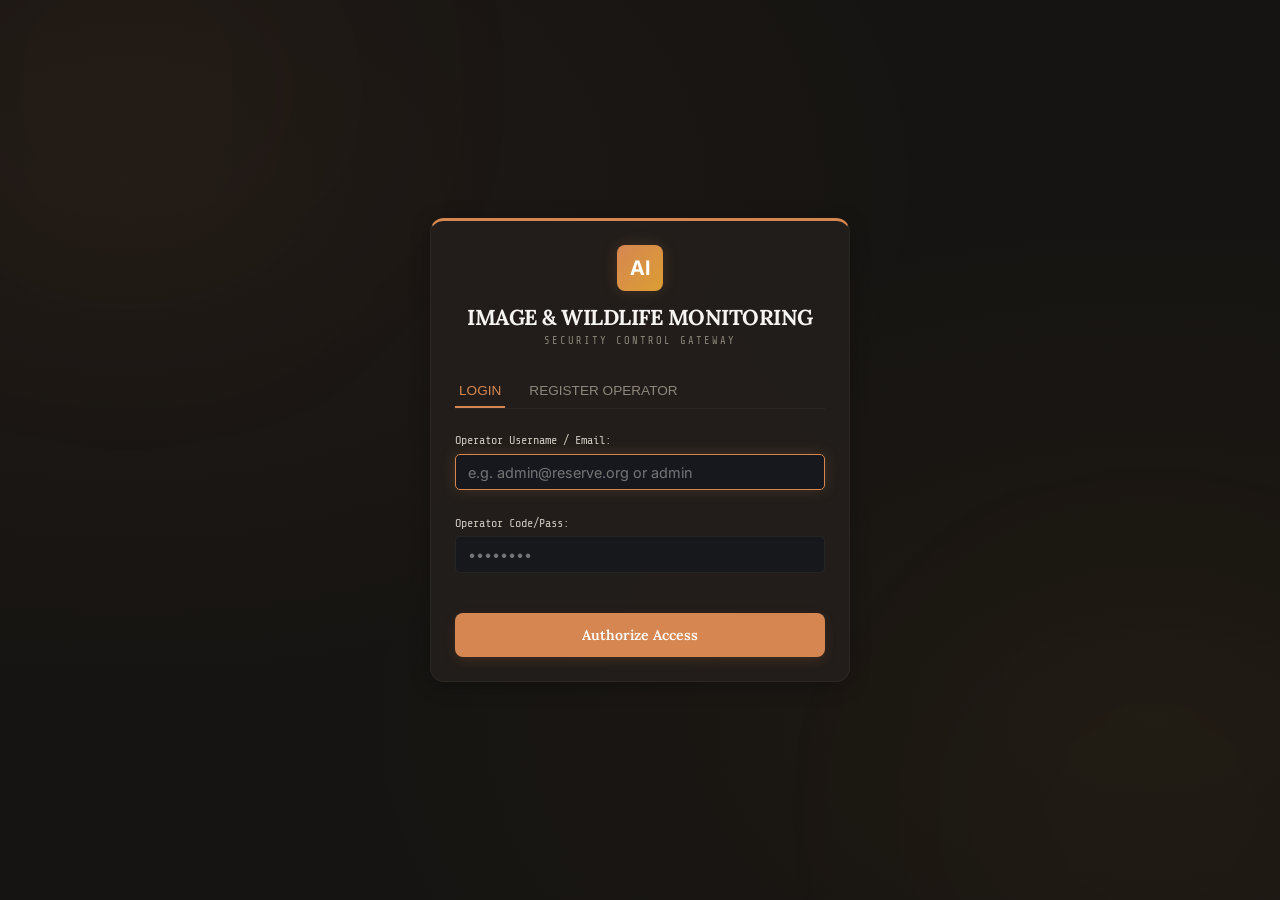
<file: templates/login.html>
<!DOCTYPE html>
<html lang="en">
<head>
    <meta charset="UTF-8">
    <meta name="viewport" content="width=device-width, initial-scale=1.0">
    <title>AI Smart Image And Wildlife Monitoring - Security Access</title>
    <!-- Google Fonts & Material Icons -->
    <link href="https://fonts.googleapis.com/css2?family=Inter:wght@300;400;500;600;700&family=Outfit:wght@400;500;600;700;800&family=Share+Tech+Mono&display=swap" rel="stylesheet">
    <link href="https://fonts.googleapis.com/icon?family=Material+Icons+Outlined" rel="stylesheet">
    <link rel="stylesheet" href="/static/css/style.css">
    <style>
        .login-page-container {
            display: flex;
            align-items: center;
            justify-content: center;
            min-height: 100vh;
            width: 100vw;
            padding: 1.5rem;
            position: relative;
            z-index: 1;
        }
    </style>
</head>
<body>

    <div class="login-page-container">
        <div class="login-box card" style="max-width: 420px; width: 100%; border-top: 3px solid var(--accent-cyan);">
            
            <!-- Branding Header -->
            <div style="display:flex; flex-direction:column; align-items:center; margin-bottom:1.5rem; text-align:center;">
                <div class="logo-icon" style="width: 46px; height: 46px; font-size: 1.25rem; margin-bottom:0.75rem;">AI</div>
                <h2 class="hud-page-title" style="font-size:1.35rem; letter-spacing:-0.5px; margin-bottom:0.25rem;">IMAGE & WILDLIFE MONITORING</h2>
                <div class="hud-breadcrumb" style="font-size:0.65rem; color:var(--text-muted);">SECURITY CONTROL GATEWAY</div>
            </div>
            
            <div id="loginError" style="color:var(--accent-danger); font-size:0.85rem; margin-bottom:1.25rem; display:none; padding:0.6rem; background:rgba(255,0,0,0.1); border-left:3px solid var(--accent-danger); border-radius:3px;"></div>
            
            <!-- Tab Toggle Buttons -->
            <div style="display:flex; border-bottom:1px solid var(--border-glass); margin-bottom:1.5rem; gap:1.25rem;">
                <button id="btnAuthTabLogin" class="hud-mono" style="background:none; border:none; border-bottom:2px solid var(--accent-cyan); color:var(--accent-cyan); padding:0.5rem 0.25rem; font-size:0.85rem; cursor:pointer;" onclick="switchAuthTab('login')">LOGIN</button>
                <button id="btnAuthTabRegister" class="hud-mono" style="background:none; border:none; border-bottom:2px solid transparent; color:var(--text-muted); padding:0.5rem 0.25rem; font-size:0.85rem; cursor:pointer;" onclick="switchAuthTab('register')">REGISTER OPERATOR</button>
            </div>

            <!-- LOGIN FORM PANEL -->
            <div id="panelAuthLogin">
                <label for="usernameInput" class="hud-label" style="margin-top:0;">Operator Username / Email:</label>
                <input type="text" id="usernameInput" class="hud-input" placeholder="e.g. admin@reserve.org or admin" autofocus>
                
                <label for="passwordInput" class="hud-label">Operator Code/Pass:</label>
                <input type="password" id="passwordInput" class="hud-input" placeholder="••••••••">
                
                <div style="margin-top:1.75rem;">
                    <button class="btn-primary" style="width:100%; padding:0.8rem;" onclick="submitLogin()">Authorize Access</button>
                </div>
            </div>

            <!-- REGISTRATION FORM PANEL -->
            <div id="panelAuthRegister" style="display:none;">
                <label for="regUsernameInput" class="hud-label" style="margin-top:0;">Operator Username:</label>
                <input type="text" id="regUsernameInput" class="hud-input" placeholder="e.g. john_doe">

                <label for="regEmailInput" class="hud-label">Operator Email:</label>
                <input type="email" id="regEmailInput" class="hud-input" placeholder="e.g. john@reserve.org">
                
                <label for="regPasswordInput" class="hud-label">Operator Password:</label>
                <input type="password" id="regPasswordInput" class="hud-input" placeholder="••••••••">

                <label for="regRoleInput" class="hud-label">Assigned Role:</label>
                <select id="regRoleInput" class="hud-input" style="background:var(--bg-glass); color:var(--text-primary); padding:0.5rem;">
                    <option value="Guest">Guest Observer</option>
                    <option value="Ranger">Field Ranger</option>
                    <option value="Administrator">Administrator</option>
                </select>
                
                <div style="margin-top:1.75rem;">
                    <button class="btn-primary" style="width:100%; padding:0.8rem; background:var(--accent-purple); border-color:var(--accent-purple);" onclick="submitRegister()">Register Operator</button>
                </div>
            </div>
        </div>
    </div>

    <!-- Client-side controllers -->
    <script>
        function switchAuthTab(tab) {
            const btnLogin = document.getElementById("btnAuthTabLogin");
            const btnRegister = document.getElementById("btnAuthTabRegister");
            const panelLogin = document.getElementById("panelAuthLogin");
            const panelRegister = document.getElementById("panelAuthRegister");
            const errDiv = document.getElementById("loginError");

            if (errDiv) errDiv.style.display = "none";

            if (tab === "login") {
                if (btnLogin) {
                    btnLogin.style.borderBottom = "2px solid var(--accent-cyan)";
                    btnLogin.style.color = "var(--accent-cyan)";
                }
                if (btnRegister) {
                    btnRegister.style.borderBottom = "2px solid transparent";
                    btnRegister.style.color = "var(--text-muted)";
                }
                if (panelLogin) panelLogin.style.display = "block";
                if (panelRegister) panelRegister.style.display = "none";
                document.getElementById("usernameInput").focus();
            } else {
                if (btnLogin) {
                    btnLogin.style.borderBottom = "2px solid transparent";
                    btnLogin.style.color = "var(--text-muted)";
                }
                if (btnRegister) {
                    btnRegister.style.borderBottom = "2px solid var(--accent-cyan)";
                    btnRegister.style.color = "var(--accent-cyan)";
                }
                if (panelLogin) panelLogin.style.display = "none";
                if (panelRegister) panelRegister.style.display = "block";
                document.getElementById("regUsernameInput").focus();
            }
        }

        function submitLogin() {
            const userVal = document.getElementById("usernameInput").value.trim();
            const passVal = document.getElementById("passwordInput").value.trim();
            const errDiv = document.getElementById("loginError");

            if (!userVal || !passVal) {
                if (errDiv) {
                    errDiv.innerText = "Please input all credentials.";
                    errDiv.style.display = "block";
                }
                return;
            }

            fetch("/login", {
                method: "POST",
                headers: { "Content-Type": "application/json" },
                body: JSON.stringify({ username: userVal, password: passVal })
            })
            .then(res => res.json())
            .then(data => {
                if (data.error) {
                    if (errDiv) {
                        errDiv.innerText = data.error;
                        errDiv.style.display = "block";
                    }
                } else {
                    window.location.reload();
                }
            })
            .catch(err => {
                console.error("Login failed:", err);
                if (errDiv) {
                    errDiv.innerText = "Server communication failed.";
                    errDiv.style.display = "block";
                }
            });
        }

        function submitRegister() {
            const usernameVal = document.getElementById("regUsernameInput").value.trim();
            const emailVal = document.getElementById("regEmailInput").value.trim();
            const passwordVal = document.getElementById("regPasswordInput").value.trim();
            const roleVal = document.getElementById("regRoleInput").value;
            const errDiv = document.getElementById("loginError");

            if (!usernameVal || !emailVal || !passwordVal) {
                if (errDiv) {
                    errDiv.innerText = "All fields are required for registration.";
                    errDiv.style.display = "block";
                }
                return;
            }

            fetch("/register", {
                method: "POST",
                headers: { "Content-Type": "application/json" },
                body: JSON.stringify({
                    username: usernameVal,
                    email: emailVal,
                    password: passwordVal,
                    role: roleVal
                })
            })
            .then(res => res.json())
            .then(data => {
                if (data.error) {
                    if (errDiv) {
                        errDiv.innerText = data.error;
                        errDiv.style.display = "block";
                    }
                } else {
                    window.location.reload();
                }
            })
            .catch(err => {
                console.error("Registration failed:", err);
                if (errDiv) {
                    errDiv.innerText = "Server communication failed.";
                    errDiv.style.display = "block";
                }
            });
        }

        // Add Enter key listener to submit easily
        document.getElementById("usernameInput").addEventListener("keypress", (e) => { if (e.key === "Enter") submitLogin(); });
        document.getElementById("passwordInput").addEventListener("keypress", (e) => { if (e.key === "Enter") submitLogin(); });
        document.getElementById("regUsernameInput").addEventListener("keypress", (e) => { if (e.key === "Enter") submitRegister(); });
        document.getElementById("regEmailInput").addEventListener("keypress", (e) => { if (e.key === "Enter") submitRegister(); });
        document.getElementById("regPasswordInput").addEventListener("keypress", (e) => { if (e.key === "Enter") submitRegister(); });
    </script>
</body>
</html>
</file>
<file: static/css/style.css>
/* Google Fonts Import */
@import url('https://fonts.googleapis.com/css2?family=Inter:wght@300;400;500;600;700&family=Lora:ital,wght@0,400;0,500;0,600;0,700;1,400&family=Share+Tech+Mono&display=swap');

/* Color variables and tokens */
:root {
    --font-primary: 'Inter', sans-serif;
    --font-heading: 'Lora', serif;
    --font-mono: 'Share Tech Mono', monospace;
    
    --bg-dark: hsl(24, 10%, 8%);
    --bg-glass: hsla(24, 12%, 13%, 0.8);
    --border-glass: hsla(24, 10%, 22%, 0.4);
    --border-glow: hsla(24, 65%, 60%, 0.15);
    
    --text-primary: hsl(40, 20%, 96%);
    --text-secondary: hsl(38, 12%, 78%);
    --text-muted: hsl(38, 8%, 52%);
    
    --accent-cyan: hsl(24, 62%, 58%); /* Terracotta */
    --accent-purple: hsl(38, 70%, 53%); /* Amber Copper */
    --accent-danger: hsl(7, 52%, 52%); /* Editorial Brick Red */
    --accent-success: hsl(133, 25%, 45%); /* Soft Forest Green */
    --accent-warning: hsl(36, 55%, 58%); /* Warm Ochre Gold */
    
    --glow-cyan: 0 0 15px hsla(24, 62%, 58%, 0.2);
    --glow-purple: 0 0 15px hsla(38, 70%, 53%, 0.2);
    --glow-danger: 0 0 25px hsla(7, 52%, 52%, 0.25);
    
    --transition-smooth: all 0.3s cubic-bezier(0.4, 0, 0.2, 1);
}

/* Reset and Global Styles */
* {
    margin: 0;
    padding: 0;
    box-sizing: border-box;
}

body {
    background-color: var(--bg-dark);
    color: var(--text-primary);
    font-family: var(--font-primary);
    min-height: 100vh;
    overflow-x: hidden;
    background-image: 
        radial-gradient(at 10% 20%, hsla(24, 62%, 58%, 0.05) 0px, transparent 50%),
        radial-gradient(at 90% 80%, hsla(38, 70%, 53%, 0.04) 0px, transparent 50%);
    background-attachment: fixed;
    position: relative;
}

/* Ambient Orbiting Glow Orbs */
body::before {
    content: '';
    position: fixed;
    top: -20%;
    left: -20%;
    width: 60%;
    height: 60%;
    background: radial-gradient(circle, hsla(24, 62%, 58%, 0.04) 0%, transparent 70%);
    z-index: -2;
    filter: blur(100px);
    pointer-events: none;
    animation: orbitBackground 25s infinite linear;
}

body::after {
    content: '';
    position: fixed;
    bottom: -20%;
    right: -20%;
    width: 60%;
    height: 60%;
    background: radial-gradient(circle, hsla(38, 70%, 53%, 0.03) 0%, transparent 70%);
    z-index: -2;
    filter: blur(100px);
    pointer-events: none;
    animation: orbitBackground 30s infinite linear reverse;
}

@keyframes orbitBackground {
    0% { transform: translate(0, 0) rotate(0deg); }
    50% { transform: translate(80px, 80px) rotate(180deg); }
    100% { transform: translate(0, 0) rotate(360deg); }
}

/* Main Layout Structure */
.app-container {
    display: flex;
    min-height: 100vh;
}

/* Sidebar Navigation */
.sidebar {
    width: 280px;
    background: hsla(24, 10%, 6%, 0.95);
    backdrop-filter: blur(12px);
    border-right: 1px solid var(--border-glass);
    padding: 2rem 1.25rem;
    display: flex;
    flex-direction: column;
    justify-content: space-between;
    position: fixed;
    height: 100vh;
    z-index: 10;
}

.logo-section {
    display: flex;
    align-items: center;
    gap: 0.75rem;
    margin-bottom: 2rem;
}

.logo-icon {
    width: 38px;
    height: 38px;
    background: linear-gradient(135deg, var(--accent-cyan), var(--accent-purple));
    border-radius: 8px;
    display: flex;
    align-items: center;
    justify-content: center;
    font-size: 1.15rem;
    color: #fff;
    font-weight: bold;
    box-shadow: var(--glow-cyan);
}

.logo-text {
    font-family: var(--font-heading);
    font-weight: 700;
    font-size: 1.2rem;
    letter-spacing: -0.5px;
    background: linear-gradient(to right, var(--text-primary), var(--text-secondary));
    -webkit-background-clip: text;
    -webkit-text-fill-color: transparent;
}

.hud-section-label {
    font-family: var(--font-mono);
    font-size: 0.7rem;
    color: var(--text-muted);
    letter-spacing: 1.5px;
    margin-bottom: 0.75rem;
    padding-left: 0.5rem;
}

.nav-links {
    list-style: none;
    display: flex;
    flex-direction: column;
    gap: 0.35rem;
}

.nav-item button {
    width: 100%;
    background: transparent;
    border: none;
    padding: 0.75rem 0.85rem;
    border-radius: 6px;
    color: var(--text-secondary);
    font-family: var(--font-primary);
    font-size: 0.9rem;
    font-weight: 500;
    text-align: left;
    display: flex;
    align-items: center;
    gap: 0.75rem;
    cursor: pointer;
    transition: var(--transition-smooth);
}

.nav-item button:hover {
    color: var(--text-primary);
    background: hsla(0, 0%, 100%, 0.04);
}

.nav-item.active button {
    color: var(--accent-cyan);
    background: hsla(24, 62%, 58%, 0.06);
    border-left: 3px solid var(--accent-cyan);
    padding-left: calc(0.85rem - 3px);
    font-weight: 600;
    text-shadow: var(--glow-cyan);
}

.sidebar-footer {
    border-top: 1px solid var(--border-glass);
    padding-top: 1.25rem;
}

.system-status {
    display: flex;
    align-items: center;
    gap: 0.5rem;
    font-size: 0.75rem;
    color: var(--text-muted);
}

.status-dot {
    width: 8px;
    height: 8px;
    border-radius: 50%;
    background-color: var(--accent-success);
    box-shadow: 0 0 8px var(--accent-success);
    display: inline-block;
}

/* Main Content Area */
.main-content {
    margin-left: 280px;
    flex-grow: 1;
    padding: 1.5rem 2.5rem;
    min-height: 100vh;
    display: flex;
    flex-direction: column;
}

/* Top HUD Header Bar */
.top-hud-bar {
    display: flex;
    justify-content: space-between;
    align-items: center;
    padding-bottom: 1.25rem;
    margin-bottom: 1.5rem;
    border-bottom: 1px solid var(--border-glass);
}

.hud-breadcrumb {
    font-family: var(--font-mono);
    font-size: 0.7rem;
    color: var(--accent-cyan);
    letter-spacing: 2px;
    margin-bottom: 0.25rem;
}

.hud-page-title {
    font-family: var(--font-heading);
    font-weight: 700;
    font-size: 1.75rem;
    letter-spacing: -0.5px;
    text-transform: uppercase;
}

.hud-auth-panel {
    display: flex;
    align-items: center;
    gap: 1rem;
}

.operator-badge {
    background: hsla(220, 20%, 15%, 0.5);
    border: 1px solid var(--border-glass);
    border-radius: 6px;
    padding: 0.4rem 0.75rem;
    display: flex;
    align-items: center;
    gap: 0.5rem;
}

.operator-badge span {
    color: var(--accent-cyan);
    font-size: 1.5rem;
}

.operator-role {
    font-family: var(--font-mono);
    font-size: 0.65rem;
    color: var(--accent-cyan);
    letter-spacing: 1px;
}

.operator-name {
    font-size: 0.8rem;
    font-weight: 600;
    color: var(--text-primary);
}

.btn-hud-lock {
    width: 38px;
    height: 38px;
    background: hsla(220, 20%, 15%, 0.8);
    border: 1px solid var(--border-glass);
    border-radius: 6px;
    color: var(--text-secondary);
    display: flex;
    align-items: center;
    justify-content: center;
    cursor: pointer;
    transition: var(--transition-smooth);
}

.btn-hud-lock:hover {
    border-color: var(--accent-cyan);
    color: var(--accent-cyan);
    box-shadow: var(--glow-cyan);
}

.btn-hud-lock.authorized {
    color: var(--accent-success);
    border-color: var(--accent-success);
    box-shadow: 0 0 10px hsla(140, 80%, 48%, 0.2);
}

/* Page Section Animations */
.page-section {
    display: none;
    animation: fadeIn 0.4s cubic-bezier(0.4, 0, 0.2, 1) forwards;
    flex-grow: 1;
}

.page-section.active {
    display: block;
}

@keyframes fadeIn {
    from {
        opacity: 0;
        transform: translateY(6px);
    }
    to {
        opacity: 1;
        transform: translateY(0);
    }
}

/* Glassmorphic Cards */
.card {
    background: var(--bg-glass);
    backdrop-filter: blur(16px);
    border: 1px solid var(--border-glass);
    border-radius: 14px;
    padding: 1.5rem;
    transition: var(--transition-smooth);
    box-shadow: 0 4px 20px rgba(0, 0, 0, 0.25);
}

.card:hover {
    border-color: hsla(24, 62%, 58%, 0.25);
    box-shadow: 0 8px 30px rgba(0, 0, 0, 0.35);
}

/* Dashboard Summary Cards Grid */
.stats-grid {
    display: grid;
    grid-template-columns: repeat(auto-fit, minmax(200px, 1fr));
    gap: 1.25rem;
    margin-bottom: 1.5rem;
}

.stat-card {
    display: flex;
    flex-direction: column;
    gap: 0.35rem;
    position: relative;
    overflow: hidden;
}

.stat-card::before {
    content: '';
    position: absolute;
    top: 0;
    left: 0;
    width: 3px;
    height: 100%;
}

.stat-card.stat-accent-cyan::before { background: var(--accent-cyan); }
.stat-card.stat-accent-purple::before { background: var(--accent-purple); }
.stat-card.stat-accent-warning::before { background: var(--accent-warning); }
.stat-card.stat-accent-success::before { background: var(--accent-success); }

.stat-header {
    display: flex;
    justify-content: space-between;
    align-items: center;
    color: var(--text-muted);
    font-size: 0.8rem;
    font-weight: 600;
    text-transform: uppercase;
    letter-spacing: 0.5px;
}

.stat-value {
    font-family: var(--font-heading);
    font-size: 1.85rem;
    font-weight: 700;
    color: var(--text-primary);
}

.stat-card.stat-accent-cyan .stat-value { color: var(--accent-cyan); text-shadow: var(--glow-cyan); }
.stat-card.stat-accent-purple .stat-value { color: var(--accent-purple); text-shadow: var(--glow-purple); }

.stat-trend {
    font-size: 0.7rem;
    color: var(--text-secondary);
}

/* Dashboard Grid Layout */
.dashboard-grid {
    display: grid;
    grid-template-columns: 1.4fr 1fr;
    gap: 1.5rem;
}

/* Threat Prediction and Reports card designs */
.threat-prediction-card {
    border-left: 4px solid var(--accent-purple);
}

.threat-meter-container {
    height: 14px;
    background: hsla(0, 0%, 100%, 0.05);
    border: 1px solid var(--border-glass);
    border-radius: 7px;
    position: relative;
    overflow: hidden;
    margin-bottom: 1rem;
}

.threat-meter-fill {
    height: 100%;
    background: linear-gradient(to right, var(--accent-cyan), var(--accent-purple), var(--accent-danger));
    transition: width 0.8s ease;
}

.threat-meter-label {
    position: absolute;
    top: 50%;
    left: 50%;
    transform: translate(-50%, -50%);
    font-size: 0.65rem;
    color: var(--text-primary);
    font-weight: 600;
    text-shadow: 0 1px 2px #000;
}

.threat-forecasts-list {
    display: flex;
    flex-direction: column;
    gap: 0.5rem;
}

.forecast-row {
    display: flex;
    justify-content: space-between;
    align-items: center;
    padding: 0.5rem 0.75rem;
    background: hsla(220, 20%, 15%, 0.3);
    border: 1px solid var(--border-glass);
    border-radius: 4px;
    font-size: 0.8rem;
}

.forecast-sector {
    font-weight: 600;
    color: var(--text-primary);
}

.forecast-risk {
    font-family: var(--font-mono);
}

.forecast-risk.high { color: var(--accent-danger); }
.forecast-risk.med { color: var(--accent-warning); }
.forecast-risk.low { color: var(--accent-success); }

.badge-status {
    padding: 0.2rem 0.5rem;
    border-radius: 4px;
    font-size: 0.75rem;
    font-family: var(--font-mono);
    font-weight: 700;
}

.badge-status.danger { background: hsla(0, 85%, 55%, 0.15); color: var(--accent-danger); border: 1px solid var(--accent-danger); }
.badge-status.warning { background: hsla(40, 95%, 55%, 0.15); color: var(--accent-warning); border: 1px solid var(--accent-warning); }
.badge-status.success { background: hsla(140, 80%, 48%, 0.15); color: var(--accent-success); border: 1px solid var(--accent-success); }
.badge-status.info { background: hsla(180, 100%, 45%, 0.15); color: var(--accent-cyan); border: 1px solid var(--accent-cyan); }

.cyber-report-card {
    border-top: 3px solid var(--accent-cyan);
}

/* live alerts HUD */
.danger-alerts-panel {
    display: flex;
    flex-direction: column;
}

.alert-item {
    background: hsla(0, 85%, 55%, 0.05);
    border: 1px solid hsla(0, 85%, 55%, 0.20);
    border-radius: 6px;
    padding: 0.75rem 1rem;
    display: flex;
    justify-content: space-between;
    align-items: center;
    animation: pulseBorder 2.5s infinite alternate;
}

@keyframes pulseBorder {
    from { border-color: hsla(0, 85%, 55%, 0.15); }
    to { border-color: hsla(0, 85%, 55%, 0.45); }
}

.alert-item .alert-title {
    font-weight: 600;
    color: var(--accent-danger);
    display: flex;
    align-items: center;
    gap: 0.4rem;
    font-size: 0.85rem;
}

.alert-item .alert-time {
    font-size: 0.75rem;
    color: var(--text-muted);
}

/* File Upload & Detection Section */
.detection-container {
    display: grid;
    grid-template-columns: 1.5fr 1fr;
    gap: 1.5rem;
}

.upload-zone {
    border: 2px dashed var(--border-glass);
    border-radius: 8px;
    padding: 3.5rem 2rem;
    text-align: center;
    cursor: pointer;
    transition: var(--transition-smooth);
    background: hsla(225, 20%, 10%, 0.3);
}

.upload-zone:hover {
    border-color: var(--accent-cyan);
    background: hsla(180, 100%, 50%, 0.02);
}

.upload-icon {
    font-size: 2.75rem;
    margin-bottom: 0.75rem;
    color: var(--accent-cyan);
    text-shadow: var(--glow-cyan);
}

.upload-text {
    font-size: 0.95rem;
    font-weight: 600;
    margin-bottom: 0.25rem;
}

.upload-hint {
    font-size: 0.8rem;
    color: var(--text-muted);
}

.hidden-input {
    display: none;
}

/* Interactive Image Visualizer with tooltips */
.visualizer-wrapper {
    position: relative;
    width: 100%;
    border-radius: 6px;
    overflow: hidden;
    border: 1px solid var(--border-glass);
    background: #000;
    display: flex;
    align-items: center;
    justify-content: center;
    min-height: 280px;
}

.visualizer-image {
    max-width: 100%;
    max-height: 480px;
    display: block;
    object-fit: contain;
}

.svg-overlay {
    position: absolute;
    top: 0;
    left: 0;
    width: 100%;
    height: 100%;
    pointer-events: none;
}

/* SVG Bounding Boxes */
.bbox-rect {
    fill: none;
    stroke-width: 2.5;
    vector-effect: non-scaling-stroke;
    pointer-events: visibleStroke;
    cursor: pointer;
    transition: var(--transition-smooth);
}

.bbox-rect:hover, .bbox-rect.highlighted {
    stroke-width: 4.5;
    filter: drop-shadow(0px 0px 5px currentColor);
}

.bbox-label {
    font-family: var(--font-mono);
    font-size: 10px;
    font-weight: bold;
    fill: #fff;
    paint-order: stroke;
    stroke: #000;
    stroke-width: 2px;
    vector-effect: non-scaling-stroke;
}

/* Bounding box click details panel */
.intel-grid {
    display: grid;
    grid-template-columns: 1fr 1fr;
    gap: 1.5rem;
}

.intel-col {
    display: flex;
    flex-direction: column;
    gap: 0.65rem;
}

.intel-item {
    font-size: 0.9rem;
    color: var(--text-secondary);
    padding: 0.5rem;
    background: hsla(220, 20%, 15%, 0.2);
    border-radius: 4px;
    border: 1px solid var(--border-glass);
}

.intel-item strong {
    color: var(--text-primary);
}

/* Sidebar Detections List */
.detections-sidebar {
    display: flex;
    flex-direction: column;
    gap: 1.25rem;
}

.hud-label {
    display: block;
    font-family: var(--font-mono);
    font-size: 0.75rem;
    color: var(--text-secondary);
    margin-bottom: 0.4rem;
    margin-top: 0.85rem;
}

.hud-input {
    width: 100%;
    padding: 0.55rem 0.75rem;
    background: hsla(220, 20%, 10%, 0.8);
    border: 1px solid var(--border-glass);
    border-radius: 5px;
    color: var(--text-primary);
    font-family: var(--font-primary);
    font-size: 0.9rem;
    outline: none;
    transition: var(--transition-smooth);
    margin-bottom: 0.75rem;
}

.hud-input:focus {
    border-color: var(--accent-cyan);
    box-shadow: var(--glow-cyan);
}

.detection-list {
    display: flex;
    flex-direction: column;
    gap: 0.5rem;
    max-height: 260px;
    overflow-y: auto;
    padding-right: 0.2rem;
}

.detection-badge {
    background: hsla(225, 15%, 16%, 0.5);
    border: 1px solid var(--border-glass);
    border-radius: 6px;
    padding: 0.6rem 0.85rem;
    display: flex;
    justify-content: space-between;
    align-items: center;
    cursor: pointer;
    transition: var(--transition-smooth);
}

.detection-badge:hover, .detection-badge.highlighted {
    border-color: var(--accent-cyan);
    background: hsla(180, 100%, 50%, 0.05);
    box-shadow: 0 0 10px hsla(180, 100%, 50%, 0.1);
}

.detection-badge .badge-label {
    font-weight: 600;
    text-transform: capitalize;
    font-size: 0.85rem;
}

.detection-badge .badge-conf {
    font-family: var(--font-mono);
    font-weight: 700;
    font-size: 0.85rem;
    color: var(--accent-cyan);
}

.styled-slider {
    width: 100%;
    height: 5px;
    border-radius: 2px;
    background: var(--border-glass);
    outline: none;
    -webkit-appearance: none;
    margin-top: 0.5rem;
}

.styled-slider::-webkit-slider-thumb {
    -webkit-appearance: none;
    width: 14px;
    height: 14px;
    border-radius: 50%;
    background: var(--accent-cyan);
    cursor: pointer;
    box-shadow: var(--glow-cyan);
    transition: var(--transition-smooth);
}

/* Map Sentinel Layout */
.map-layout {
    display: grid;
    grid-template-columns: 1.85fr 1fr;
    gap: 1.5rem;
}

.map-sidebar {
    display: flex;
    flex-direction: column;
    gap: 1rem;
}

.camera-nodes-list {
    display: flex;
    flex-direction: column;
    gap: 0.75rem;
}

.cam-node-card {
    background: hsla(220, 20%, 15%, 0.4);
    border: 1px solid var(--border-glass);
    border-radius: 6px;
    padding: 0.85rem 1rem;
    cursor: pointer;
    position: relative;
    transition: var(--transition-smooth);
}

.cam-node-card:hover, .cam-node-card.active {
    border-color: var(--accent-cyan);
    background: hsla(180, 100%, 50%, 0.03);
}

.cam-node-card .node-title {
    font-weight: 700;
    font-size: 0.9rem;
    display: flex;
    justify-content: space-between;
    align-items: center;
}

.node-pulse {
    width: 8px;
    height: 8px;
    border-radius: 50%;
    display: inline-block;
}

.node-pulse.green { background: var(--accent-success); box-shadow: 0 0 8px var(--accent-success); }
.node-pulse.red { background: var(--accent-danger); box-shadow: 0 0 10px var(--accent-danger); animation: alarmBeep 1s infinite alternate; }

@keyframes alarmBeep {
    from { opacity: 0.3; }
    to { opacity: 1; }
}

.cam-node-card .node-gps {
    font-size: 0.75rem;
    color: var(--text-secondary);
    margin: 0.25rem 0;
}

.cam-node-card .node-stats {
    font-size: 0.8rem;
    color: var(--text-muted);
}

/* Leaflet Dark Map Filter */
#leafletMap {
    filter: invert(100%) hue-rotate(180deg) brightness(95%) contrast(90%);
}

/* Proximity Cam HUDs */
.multi-cam-container {
    display: grid;
    grid-template-columns: 1.8fr 1fr;
    gap: 1.5rem;
}

.camera-feed-box {
    aspect-ratio: 4/3;
    width: 100%;
    border-radius: 8px;
    overflow: hidden;
    border: 1px solid var(--border-glass);
    background: #000;
}

.camera-feed-img {
    width: 100%;
    height: 100%;
    object-fit: cover;
}

.cam-hud-overlay {
    position: absolute;
    top: 0;
    left: 0;
    width: 100%;
    height: 100%;
    pointer-events: none;
    padding: 1rem;
    display: flex;
    flex-direction: column;
    justify-content: space-between;
    text-shadow: 0 1px 3px rgba(0, 0, 0, 0.9);
}

.hud-top-left, .hud-top-right, .hud-bottom-left, .hud-bottom-right {
    font-family: var(--font-mono);
    font-size: 0.75rem;
    color: var(--accent-cyan);
}

.hud-top-left { text-align: left; }
.hud-top-right { text-align: right; position: absolute; top: 1rem; right: 1rem; }
.hud-bottom-left { text-align: left; position: absolute; bottom: 1rem; left: 1rem; }
.hud-bottom-right { text-align: right; position: absolute; bottom: 1rem; right: 1rem; }

.feed-badge {
    background: hsla(0, 85%, 55%, 0.15);
    border: 1px solid var(--accent-danger);
    color: var(--accent-danger);
    padding: 0.25rem 0.5rem;
    border-radius: 4px;
    font-size: 0.7rem;
    display: flex;
    align-items: center;
    gap: 0.25rem;
}

.pulse-icon.red {
    width: 6px;
    height: 6px;
    border-radius: 50%;
    background-color: var(--accent-danger);
    box-shadow: 0 0 6px var(--accent-danger);
    animation: alarmBeep 0.8s infinite;
}

.cam-controls-sidebar {
    display: flex;
    flex-direction: column;
}

.cam-controls-sidebar .btn-action {
    display: flex;
    align-items: center;
    gap: 0.5rem;
    padding: 0.75rem 1rem;
    width: 100%;
    text-align: left;
}

.cam-controls-sidebar .btn-action.active-cam {
    border-color: var(--accent-cyan);
    color: var(--accent-cyan);
    background: hsla(180, 100%, 50%, 0.05);
}

/* History Data Tables */
.history-table-container {
    overflow-x: auto;
    margin-top: 0.75rem;
}

table.history-table {
    width: 100%;
    border-collapse: collapse;
    text-align: left;
}

table.history-table th {
    color: var(--text-muted);
    font-weight: 600;
    font-size: 0.8rem;
    text-transform: uppercase;
    letter-spacing: 0.5px;
    padding: 0.85rem;
    border-bottom: 1px solid var(--border-glass);
}

table.history-table td {
    padding: 0.85rem;
    border-bottom: 1px solid var(--border-glass);
    color: var(--text-secondary);
    font-size: 0.85rem;
}

table.history-table tbody tr {
    transition: var(--transition-smooth);
}

table.history-table tbody tr:hover {
    background: hsla(0, 0%, 100%, 0.02);
}

/* Button Classes */
.btn-primary {
    background: var(--accent-cyan);
    color: #fff;
    font-family: var(--font-heading);
    font-weight: 600;
    border: none;
    padding: 0.7rem 1.6rem;
    border-radius: 8px;
    cursor: pointer;
    box-shadow: 0 4px 12px rgba(217, 119, 54, 0.15);
    transition: var(--transition-smooth);
    font-size: 0.88rem;
}

.btn-primary:hover {
    background: hsl(24, 62%, 50%);
    transform: translateY(-1px);
    box-shadow: 0 6px 16px rgba(217, 119, 54, 0.25);
}

.btn-danger {
    background: var(--accent-danger);
    color: white;
    font-family: var(--font-heading);
    font-weight: 600;
    border: none;
    padding: 0.7rem 1.6rem;
    border-radius: 8px;
    cursor: pointer;
    transition: var(--transition-smooth);
    font-size: 0.88rem;
    box-shadow: 0 4px 12px rgba(199, 90, 75, 0.15);
}

.btn-danger:hover {
    background: hsl(7, 52%, 45%);
    transform: translateY(-1px);
    box-shadow: 0 6px 16px rgba(199, 90, 75, 0.25);
}

.btn-action {
    background: hsla(24, 10%, 15%, 0.4);
    border: 1px solid var(--border-glass);
    color: var(--text-secondary);
    padding: 0.55rem 1rem;
    border-radius: 8px;
    cursor: pointer;
    font-size: 0.82rem;
    transition: var(--transition-smooth);
    outline: none;
}

.btn-action:hover {
    border-color: var(--accent-cyan);
    color: var(--accent-cyan);
    background: hsla(24, 62%, 58%, 0.05);
}

.btn-delete-action:hover {
    border-color: var(--accent-danger);
    color: var(--accent-danger);
    background: hsla(7, 52%, 52%, 0.05);
}

/* Edge Training Suite */
.training-layout {
    display: grid;
    grid-template-columns: 1fr 1.1fr;
    gap: 1.5rem;
}

.terminal-box {
    background: #040810;
    border: 1px solid #142850;
    border-radius: 6px;
    padding: 1.25rem;
    font-family: var(--font-mono);
    font-size: 0.8rem;
    color: #00ffcc;
    height: 380px;
    overflow-y: auto;
    box-shadow: inset 0 0 10px rgba(0,0,0,0.8);
}

.terminal-line {
    margin-bottom: 0.4rem;
    line-height: 1.4;
}

.progress-bar-wrapper {
    width: 100%;
    height: 8px;
    background: var(--border-glass);
    border-radius: 4px;
    overflow: hidden;
    margin-bottom: 1.25rem;
}

.progress-bar-fill {
    width: 0%;
    height: 100%;
    background: linear-gradient(to right, var(--accent-cyan), var(--accent-purple));
    transition: width 0.3s ease;
}

/* Species Info Card Layout */
.info-grid {
    display: grid;
    grid-template-columns: repeat(auto-fit, minmax(260px, 1fr));
    gap: 1.25rem;
}

.info-card {
    border-left: 3px solid var(--accent-purple);
}

.info-card-title {
    font-family: var(--font-heading);
    font-weight: 700;
    font-size: 1.15rem;
    text-transform: capitalize;
    margin-bottom: 0.5rem;
    display: flex;
    justify-content: space-between;
    align-items: center;
}

.info-detail {
    font-size: 0.85rem;
    margin-bottom: 0.4rem;
    color: var(--text-secondary);
}

.info-detail strong {
    color: var(--text-primary);
}

/* Real-Time Alarm Overlay modal */
.alarm-overlay {
    position: fixed;
    top: 0;
    left: 0;
    width: 100vw;
    height: 100vh;
    background: rgba(255, 0, 0, 0.2);
    backdrop-filter: blur(8px);
    z-index: 100;
    display: none;
    align-items: center;
    justify-content: center;
    animation: flashScreen 1.5s infinite alternate;
}

@keyframes flashScreen {
    from { background: rgba(255, 0, 0, 0.1); }
    to { background: rgba(255, 0, 0, 0.3); }
}

.alarm-box {
    background: #000;
    border: 3px solid var(--accent-danger);
    box-shadow: var(--glow-danger);
    border-radius: 10px;
    padding: 2.5rem;
    text-align: center;
    max-width: 440px;
    width: 90%;
    animation: scaleAlarm 0.3s cubic-bezier(0.175, 0.885, 0.32, 1.275);
}

@keyframes scaleAlarm {
    from { transform: scale(0.85); }
    to { transform: scale(1); }
}

.alarm-icon {
    font-size: 4rem;
    color: var(--accent-danger);
    margin-bottom: 0.75rem;
    animation: shakeIcon 0.5s infinite;
}

@keyframes shakeIcon {
    0%, 100% { transform: rotate(0); }
    25% { transform: rotate(8deg); }
    75% { transform: rotate(-8deg); }
}

.alarm-text-title {
    font-family: var(--font-heading);
    font-weight: 800;
    font-size: 1.75rem;
    color: var(--accent-danger);
    margin-bottom: 0.5rem;
}

.alarm-text-detail {
    color: var(--text-secondary);
    margin-bottom: 1.25rem;
    font-size: 0.9rem;
    line-height: 1.4;
}

.alarm-instructions {
    background: hsla(0, 85%, 55%, 0.1);
    border: 1px dashed var(--accent-danger);
    border-radius: 4px;
    padding: 0.75rem;
    font-size: 0.85rem;
    color: var(--text-primary);
    margin-bottom: 1.5rem;
    text-align: left;
}

/* Operator login modal overlay */
.login-modal-overlay {
    position: fixed;
    top:0; left:0; width:100vw; height:100vh;
    background: rgba(0,0,0,0.6);
    backdrop-filter: blur(5px);
    z-index:90;
    display:none;
    align-items:center;
    justify-content:center;
}

.login-box {
    width:90%;
    max-width:380px;
    border-top: 3px solid var(--accent-cyan);
}

.close-btn {
    cursor:pointer;
    color:var(--text-secondary);
    transition: var(--transition-smooth);
}
.close-btn:hover { color:var(--accent-cyan); }

/* FLOATING AI ASSISTANT CHATBOT DRAWER */
.chatbot-toggle {
    position: fixed;
    bottom: 2rem;
    right: 2rem;
    width: 54px;
    height: 54px;
    border-radius: 50%;
    background: linear-gradient(135deg, var(--accent-cyan), var(--accent-purple));
    display: flex;
    align-items: center;
    justify-content: center;
    cursor: pointer;
    box-shadow: var(--glow-cyan);
    z-index: 50;
    transition: var(--transition-smooth);
}

.chatbot-toggle:hover {
    transform: scale(1.1) rotate(10deg);
    box-shadow: var(--glow-purple);
}

.chatbot-toggle span {
    font-size: 1.75rem;
    color: var(--bg-dark);
}

.chat-status-indicator {
    position: absolute;
    top: 2px;
    right: 2px;
    width: 12px;
    height: 12px;
    border-radius: 50%;
    background-color: var(--accent-success);
    border: 2px solid var(--bg-dark);
}

.chatbot-drawer {
    position: fixed;
    bottom: 5.5rem;
    right: 2rem;
    width: 410px;
    height: 570px;
    background: var(--bg-glass);
    backdrop-filter: blur(20px);
    border: 1px solid var(--border-glass);
    border-radius: 12px;
    display: flex;
    flex-direction: column;
    overflow: hidden;
    z-index: 50;
    transform: translateY(20px) scale(0.95);
    opacity: 0;
    pointer-events: none;
    transition: var(--transition-smooth);
    box-shadow: 0 15px 35px rgba(0,0,0,0.6), inset 0 1px 1px rgba(255,255,255,0.1);
}

.chatbot-drawer.open {
    transform: translateY(0) scale(1);
    opacity: 1;
    pointer-events: all;
}

.chat-header {
    background: hsla(220, 25%, 6%, 0.95);
    border-bottom: 1px solid var(--border-glass);
    padding: 0.85rem 1.25rem;
    display: flex;
    justify-content: space-between;
    align-items: center;
}

.close-chat {
    cursor: pointer;
    color: var(--text-secondary);
    transition: var(--transition-smooth);
}
.close-chat:hover { color: var(--accent-cyan); }

.chat-suggested-pills {
    display: flex;
    flex-wrap: wrap;
    gap: 0.4rem;
    padding: 0.65rem 0.85rem;
    border-bottom: 1px solid var(--border-glass);
    background: hsla(220, 20%, 5%, 0.4);
}

.chat-pill {
    font-size: 0.72rem;
    font-family: var(--font-primary);
    font-weight: 500;
    color: var(--text-primary);
    background: hsla(225, 15%, 15%, 0.8);
    border: 1px solid var(--border-glass);
    border-radius: 12px;
    padding: 4px 10px;
    cursor: pointer;
    transition: all 0.2s ease;
}

.chat-pill:hover {
    background: hsla(180, 100%, 50%, 0.15);
    border-color: var(--accent-cyan);
    color: var(--accent-cyan);
    transform: translateY(-1px);
}

.chat-messages {
    flex-grow: 1;
    overflow-y: auto;
    padding: 1.25rem;
    display: flex;
    flex-direction: column;
    gap: 1rem;
}

.chat-msg {
    max-width: 88%;
    padding: 0.8rem 1rem;
    border-radius: 12px;
    font-size: 0.85rem;
    line-height: 1.5;
    font-family: var(--font-primary);
}

.chat-msg.bot {
    align-self: flex-start;
    background: hsla(223, 18%, 13%, 0.9);
    border: 1px solid var(--border-glass);
    color: var(--text-primary);
    border-radius: 16px 16px 16px 4px;
    box-shadow: 0 4px 15px rgba(0,0,0,0.2);
}

.chat-msg.user {
    align-self: flex-end;
    background: linear-gradient(135deg, hsla(270, 85%, 65%, 0.12), hsla(180, 100%, 50%, 0.08));
    border: 1px solid hsla(270, 85%, 65%, 0.3);
    color: var(--text-primary);
    border-radius: 16px 16px 4px 16px;
    box-shadow: 0 4px 15px rgba(0,0,0,0.15);
}

/* Formatted components inside bot replies */
.chat-msg.bot h4 {
    font-family: var(--font-heading);
    color: var(--accent-cyan);
    font-weight: 700;
    margin: 0.75rem 0 0.35rem 0;
    font-size: 0.95rem;
    border-bottom: 1px solid hsla(180, 100%, 50%, 0.15);
    padding-bottom: 2px;
    letter-spacing: 0.5px;
}

.chat-msg.bot h5 {
    font-family: var(--font-heading);
    color: var(--accent-purple);
    font-weight: 600;
    margin: 0.6rem 0 0.25rem 0;
    font-size: 0.85rem;
}

.chat-msg.bot table {
    width: 100%;
    border-collapse: collapse;
    margin: 0.75rem 0;
    font-size: 0.78rem;
    border-radius: 6px;
    overflow: hidden;
    border: 1px solid var(--border-glass);
}

.chat-msg.bot th {
    background: hsla(220, 25%, 8%, 0.95);
    color: var(--accent-cyan);
    font-weight: 600;
    padding: 6px 10px;
    text-align: left;
    border-bottom: 1px solid var(--border-glass);
}

.chat-msg.bot td {
    padding: 6px 10px;
    border-bottom: 1px solid rgba(255, 255, 255, 0.04);
    color: var(--text-secondary);
    background: hsla(220, 15%, 11%, 0.4);
}

.chat-msg.bot tr:nth-child(even) td {
    background: hsla(220, 15%, 15%, 0.4);
}

.chat-msg.bot ul, .chat-msg.bot ol {
    margin: 0.5rem 0;
    padding-left: 1.2rem;
}

.chat-msg.bot li {
    margin-bottom: 0.35rem;
    line-height: 1.45;
    color: var(--text-secondary);
}

.chat-msg.bot strong {
    color: var(--text-primary);
    font-weight: 600;
}

.chat-msg.bot pre {
    background: #0d1117;
    border: 1px solid rgba(255, 255, 255, 0.08);
    border-radius: 6px;
    padding: 10px;
    margin: 0.75rem 0;
    overflow-x: auto;
}

.chat-msg.bot code {
    font-family: var(--font-mono);
    font-size: 0.78rem;
    color: #e5c07b;
}

/* Callouts / Alerts inside chatbot */
.claude-callout {
    border-left: 3px solid;
    padding: 8px 12px;
    border-radius: 4px;
    margin: 0.75rem 0;
    font-size: 0.8rem;
    line-height: 1.4;
}

.claude-callout.alert-warning {
    background: hsla(40, 95%, 55%, 0.1);
    border-left-color: var(--accent-warning);
    color: hsl(40, 95%, 80%);
}

.claude-callout.alert-danger {
    background: hsla(0, 85%, 55%, 0.1);
    border-left-color: var(--accent-danger);
    color: hsl(0, 85%, 85%);
}

.claude-callout.alert-info {
    background: hsla(180, 100%, 50%, 0.08);
    border-left-color: var(--accent-cyan);
    color: hsl(180, 100%, 85%);
}

.claude-badge {
    display: inline-block;
    padding: 2px 6px;
    font-size: 0.68rem;
    font-family: var(--font-mono);
    font-weight: 700;
    border-radius: 3px;
    margin-right: 4px;
}
.claude-badge.danger { background: hsla(0, 85%, 55%, 0.2); border: 1px solid var(--accent-danger); color: var(--accent-danger); }
.claude-badge.warning { background: hsla(40, 95%, 55%, 0.2); border: 1px solid var(--accent-warning); color: var(--accent-warning); }
.claude-badge.success { background: hsla(140, 80%, 48%, 0.2); border: 1px solid var(--accent-success); color: var(--accent-success); }
.claude-badge.info { background: hsla(180, 100%, 50%, 0.2); border: 1px solid var(--accent-cyan); color: var(--accent-cyan); }

.chat-input-area {
    padding: 0.85rem 1rem;
    background: hsla(220, 25%, 6%, 0.95);
    border-top: 1px solid var(--border-glass);
    display: flex;
    gap: 0.65rem;
}

.chat-input-area input {
    flex-grow: 1;
    background: hsla(220, 20%, 10%, 0.9);
    border: 1px solid var(--border-glass);
    border-radius: 6px;
    padding: 0.6rem 0.85rem;
    color: var(--text-primary);
    font-family: var(--font-primary);
    font-size: 0.85rem;
    outline: none;
    transition: border-color 0.2s;
}

.chat-input-area input:focus { border-color: var(--accent-cyan); }

.btn-chat-send {
    background: var(--accent-cyan);
    border: none;
    color: var(--bg-dark);
    width: 38px;
    height: 38px;
    border-radius: 6px;
    display: flex;
    align-items: center;
    justify-content: center;
    cursor: pointer;
    transition: var(--transition-smooth);
}
.btn-chat-send:hover { background: var(--accent-purple); color: #fff; transform: scale(1.05); }

/* Scrollbar customization */
::-webkit-scrollbar {
    width: 6px;
    height: 6px;
}
::-webkit-scrollbar-track {
    background: transparent;
}
::-webkit-scrollbar-thumb {
    background: var(--border-glass);
    border-radius: 3px;
}
::-webkit-scrollbar-thumb:hover {
    background: hsla(180, 100%, 50%, 0.2);
}

/* PDF Print styles */
@media print {
    body {
        background: #fff !important;
        color: #000 !important;
    }
    .sidebar, .top-hud-bar, .chatbot-toggle, .chatbot-drawer, .btn-primary, .btn-action, .btn-danger, #uploadZone {
        display: none !important;
    }
    .main-content {
        margin-left: 0 !important;
        padding: 0 !important;
    }
    .card {
        background: none !important;
        border: 1px solid #ccc !important;
        box-shadow: none !important;
        color: #000 !important;
    }
    .stat-value {
        color: #000 !important;
        text-shadow: none !important;
    }
}

/* =============================================================
   ADVANCED TELEMETRY HUD & WEBCAM OVERLAYS
   ============================================================= */

/* CRT Scanline overlay effect when webcam is active */
.camera-feed-box.webcam-active::after {
    content: " ";
    display: block;
    position: absolute;
    top: 0; left: 0; bottom: 0; right: 0;
    background: linear-gradient(rgba(18, 16, 16, 0) 50%, rgba(0, 0, 0, 0.25) 50%), 
                linear-gradient(90deg, rgba(255, 0, 0, 0.06), rgba(0, 255, 0, 0.02), rgba(0, 0, 255, 0.06));
    background-size: 100% 4px, 6px 100%;
    pointer-events: none;
    z-index: 5;
    opacity: 0.8;
}

/* Radar vertical sweep laser bar */
.radar-sweep {
    position: absolute;
    left: 0;
    width: 100%;
    height: 4px;
    background: linear-gradient(to bottom, rgba(0, 255, 200, 0) 0%, rgba(0, 255, 200, 0.8) 50%, rgba(0, 255, 200, 0) 100%);
    box-shadow: 0 0 10px rgba(0, 255, 200, 0.6);
    pointer-events: none;
    animation: sweep 3s infinite linear;
}

@keyframes sweep {
    0% { top: 0%; }
    50% { top: 100%; }
    100% { top: 0%; }
}

/* Glassmorphic floating tooltip card */
.webcam-tooltip {
    min-width: 220px;
    background: hsla(24, 12%, 10%, 0.9);
    backdrop-filter: blur(12px);
    border: 1px solid var(--accent-cyan);
    border-radius: 8px;
    padding: 0.75rem 1rem;
    box-shadow: var(--glow-cyan), 0 10px 25px rgba(0,0,0,0.5);
    color: var(--text-primary);
    font-size: 0.78rem;
    line-height: 1.45;
    transition: opacity 0.15s ease;
    border-left: 3px solid var(--accent-cyan);
}

.webcam-tooltip strong {
    color: var(--text-primary);
}

.webcam-tooltip em {
    color: var(--accent-cyan);
}

/* Dynamic spinner animation for auto-scan */
@keyframes spin {
    0% { transform: rotate(0deg); }
    100% { transform: rotate(360deg); }
}

.spin {
    animation: spin 3s infinite linear;
}

/* Microphone button active styling */
#btnVoiceInput.recording {
    background: var(--accent-danger) !important;
    border-color: var(--accent-danger) !important;
    box-shadow: var(--glow-danger) !important;
    animation: alarmBeep 1s infinite alternate;
}
#btnVoiceInput.recording span {
    color: #fff !important;
}

/* Multi-Cam Grid View Layout Styles */
.camera-grid-layout {
    display: grid;
    grid-template-columns: repeat(auto-fill, minmax(320px, 1fr));
    gap: 1.25rem;
    margin-top: 0.5rem;
}

.grid-feed-card {
    background: var(--bg-glass);
    backdrop-filter: blur(12px);
    border: 1px solid var(--border-glass);
    border-radius: 10px;
    padding: 0.75rem;
    transition: var(--transition-smooth);
    position: relative;
    overflow: hidden;
}

.grid-feed-card:hover {
    border-color: hsla(24, 62%, 58%, 0.25);
    box-shadow: 0 6px 20px rgba(0, 0, 0, 0.3);
}

.grid-webcam-placeholder {
    display: flex;
    flex-direction: column;
    justify-content: center;
    align-items: center;
    height: 100%;
    border: 1.5px dashed var(--border-glass);
    border-radius: 6px;
    padding: 1.5rem;
    background: rgba(0, 0, 0, 0.3);
    text-align: center;
}

.grid-feed-img {
    width: 100%;
    height: 100%;
    object-fit: cover;
    display: block;
}
</file>
